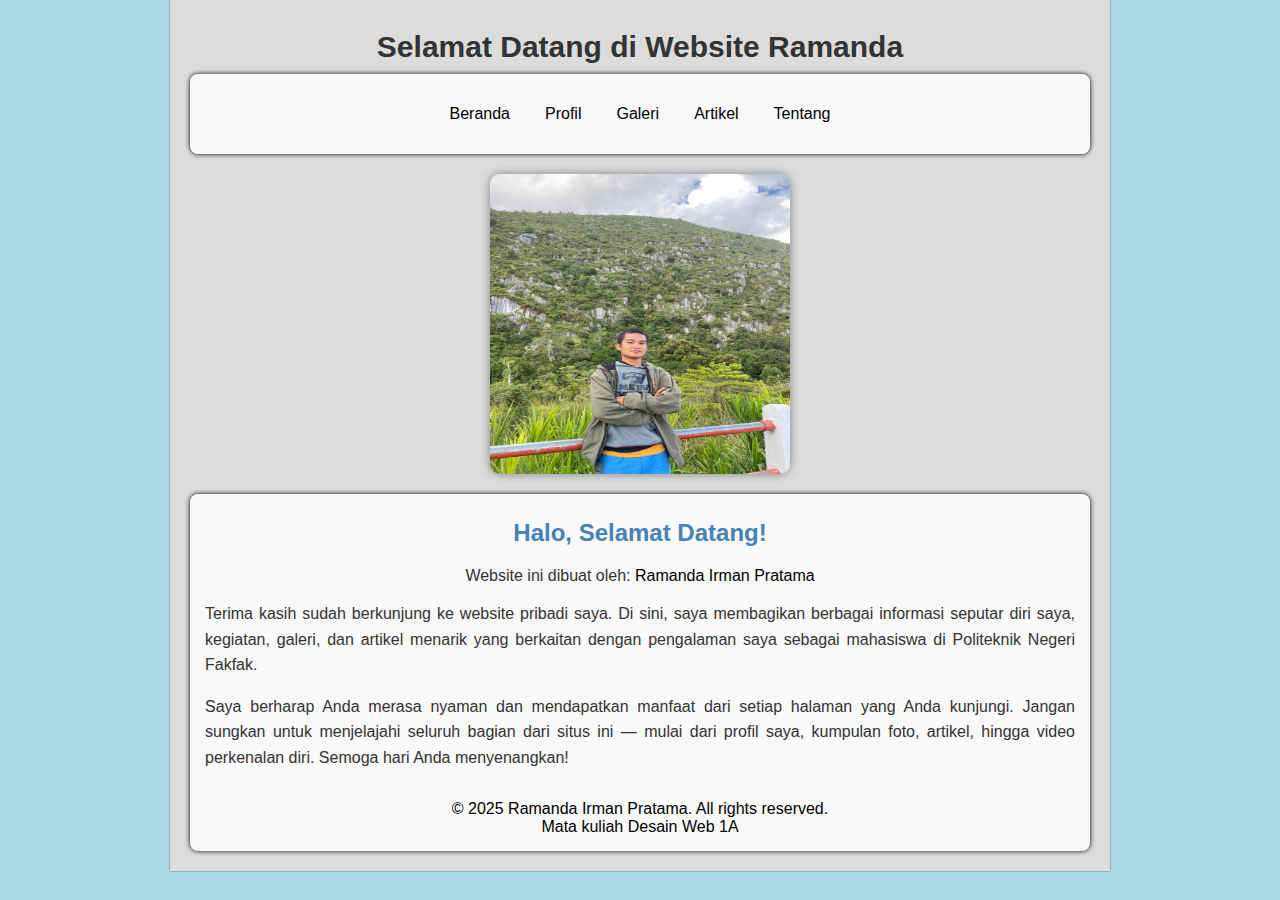
<file: index.html>
<html lang="en">
<head>
  <meta charset="UTF-8" />
  <meta name="viewport" content="width=device-width, initial-scale=1.0"/>
  <title>index</title>
  <link rel="stylesheet" href="style.css" />
</head>
<body>
  <div class="container">
    <div class="header">
      <h1 class="judul">Selamat Datang di Website Ramanda</h1>
      <div class="navbar">
        <ul>
          <li><a href="index.html">Beranda</a></li>
          <li><a href="profil.html">Profil</a></li>
          <li><a href="galeri.html">Galeri</a></li>
          <li><a href="artikel.html">Artikel</a></li>
          <li><a href="tentang.html">Tentang</a></li>
        </ul>
    </div>
    </div>


    <div class="foto">
      <img src="foto.jpg" width="300" height="300" alt="Foto Mahasiswa" style="border-radius: 10px; box-shadow: 0 0 10px gray;">
    </div>
    <div class="isi">
    <div class="content">
      <h2>Halo, Selamat Datang!</h2>
      <p class="penulis">Website ini dibuat oleh: 
        <a href="#">Ramanda Irman Pratama</a>
      </p></div>
      <div class="content2">
      <p>
        Terima kasih sudah berkunjung ke website pribadi saya. Di sini, saya membagikan berbagai informasi seputar diri saya, kegiatan, galeri, dan artikel menarik yang berkaitan dengan pengalaman saya sebagai mahasiswa di Politeknik Negeri Fakfak.
      </p>
      <p>
        Saya berharap Anda merasa nyaman dan mendapatkan manfaat dari setiap halaman yang Anda kunjungi. Jangan sungkan untuk menjelajahi seluruh bagian dari situs ini — mulai dari profil saya, kumpulan foto, artikel, hingga video perkenalan diri. Semoga hari Anda menyenangkan!
      </p>
    </div>

    <div class="footer">
      <a href="#" class="copyright">
        &copy; 2025 Ramanda Irman Pratama. All rights reserved.
        <br>
        Mata kuliah Desain Web 1A
      </a>
    </div>
  </div></div>
</body>
</html>
</file>
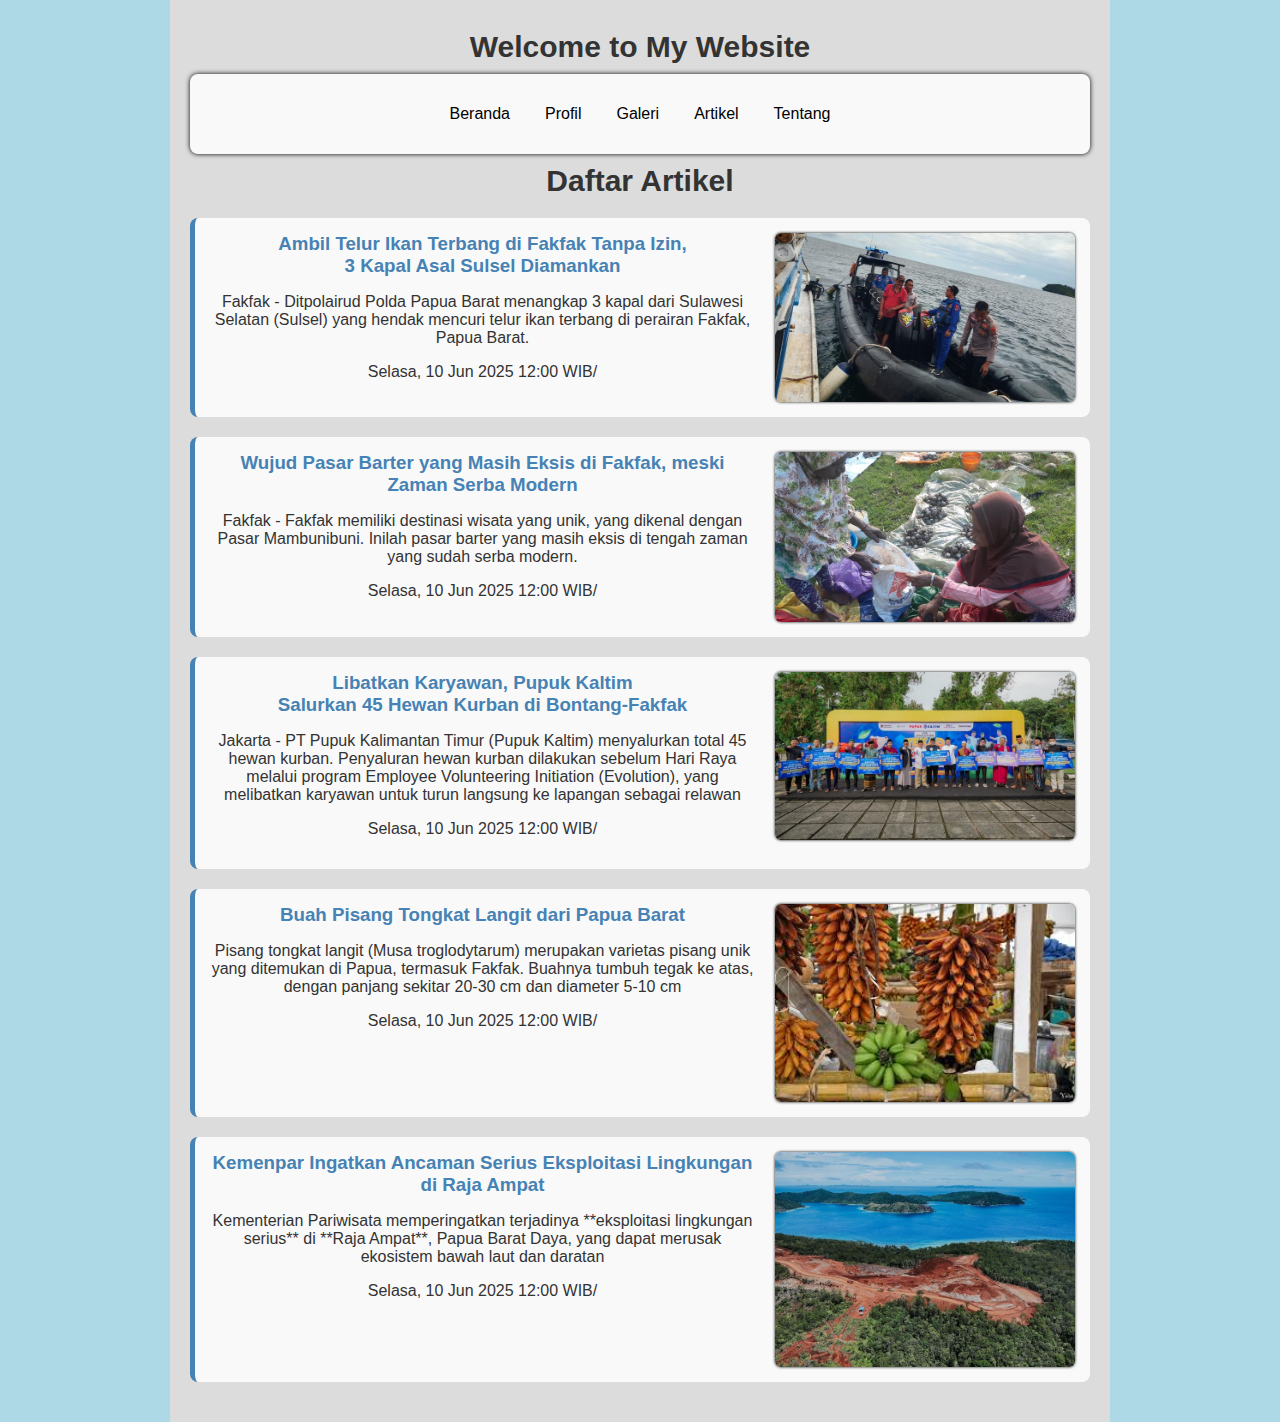
<file: artikel.html>
<html lang="en">
<head>
  <meta charset="UTF-8" />
  <meta name="viewport" content="width=device-width, initial-scale=1.0"/>
  <title>index</title>
  <link rel="stylesheet" href="style4.css" />
</head>
<body>
  <div class="container">
    <div class="header">
      <h1 class="judul">Welcome to My Website</h1>
      <div class="navbar">
        <ul>
          <li><a href="index.html">Beranda</a></li>
          <li><a href="profil.html">Profil</a></li>
          <li><a href="galeri.html">Galeri</a></li>
          <li><a href="artikel.html">Artikel</a></li>
          <li><a href="tentang.html">Tentang</a></li>
        </ul>
      </div>
   

    <h2 class="judul">Daftar Artikel</h2>

    <div class="artikel-list">
      <div class="artikel-item">
        <div class="artikel-konten">
          
          <h3><a href="artikel1.html">Ambil Telur Ikan Terbang di Fakfak Tanpa Izin,
            <br> 3 Kapal Asal Sulsel Diamankan</a></h3>
          <p>Fakfak - Ditpolairud Polda Papua Barat menangkap 3 kapal dari Sulawesi Selatan (Sulsel)
             yang hendak mencuri telur ikan terbang di perairan Fakfak, Papua Barat.</p>
             <p>Selasa, 10 Jun 2025 12:00 WIB/</p>
        </div>
        
        <div class="artikel-gambar">
          <img src="artikel1.jpeg" alt="HTML" />
        </div>
      </div>

      <div class="artikel-item">
        <div class="artikel-konten">
          <h3><a href="artikel2.html">Wujud Pasar Barter yang Masih Eksis di Fakfak, meski Zaman Serba Modern</a></h3>
          <p>Fakfak - Fakfak memiliki destinasi wisata yang unik, yang dikenal dengan Pasar Mambunibuni.
         Inilah pasar barter yang masih eksis di tengah zaman yang sudah serba modern.</p>
         <p>Selasa, 10 Jun 2025 12:00 WIB/</p>
        </div>
        <div class="artikel-gambar">
          <img src="artikel2.jpeg" alt="CSS" />
        </div>
      </div>

      <div class="artikel-item">
        <div class="artikel-konten">
          <h3><a href="artikel3.html">Libatkan Karyawan, Pupuk Kaltim <br>Salurkan 45 Hewan Kurban di Bontang-Fakfak</a></h3>
          <p>Jakarta - PT Pupuk Kalimantan Timur (Pupuk Kaltim) menyalurkan total 45 hewan kurban.
        Penyaluran hewan kurban dilakukan sebelum Hari Raya melalui program Employee Volunteering Initiation (Evolution), 
        yang melibatkan karyawan untuk turun langsung ke lapangan sebagai relawan</p>
           <p>Selasa, 10 Jun 2025 12:00 WIB/</p></div>
        <div class="artikel-gambar">
          <img src="artikel3.jpeg" alt="JavaScript" />
        </div>
      </div>

      <div class="artikel-item">
        <div class="artikel-konten">
          <h3><a href="artikel4.html">Buah Pisang Tongkat Langit dari Papua Barat</a></h3>
          <p>Pisang tongkat langit (Musa troglodytarum) merupakan varietas pisang unik yang ditemukan di Papua, 
        termasuk Fakfak. Buahnya tumbuh tegak ke atas, dengan panjang sekitar 20-30 cm dan diameter 5-10 cm</p>
        <p>Selasa, 10 Jun 2025 12:00 WIB/</p></div>
        <div class="artikel-gambar">
          <img src="artikel4.jpg" alt="Coding" />
        </div>
      </div>

      <div class="artikel-item">
        <div class="artikel-konten">
          <h3><a href="artikel5.html">Kemenpar Ingatkan Ancaman Serius Eksploitasi Lingkungan di Raja Ampat</a></h3>
          <p>Kementerian Pariwisata memperingatkan terjadinya **eksploitasi lingkungan serius** di **Raja Ampat**,
         Papua Barat Daya, yang dapat merusak ekosistem bawah laut dan daratan </p>
        <p>Selasa, 10 Jun 2025 12:00 WIB/</p></div>
        <div class="artikel-gambar">
          <img src="artikel5.jpeg" alt="Tips Mahasiswa" />
        </div>
      </div>
 </div>
    </div>
  </div>
</body>
</html>
</file>
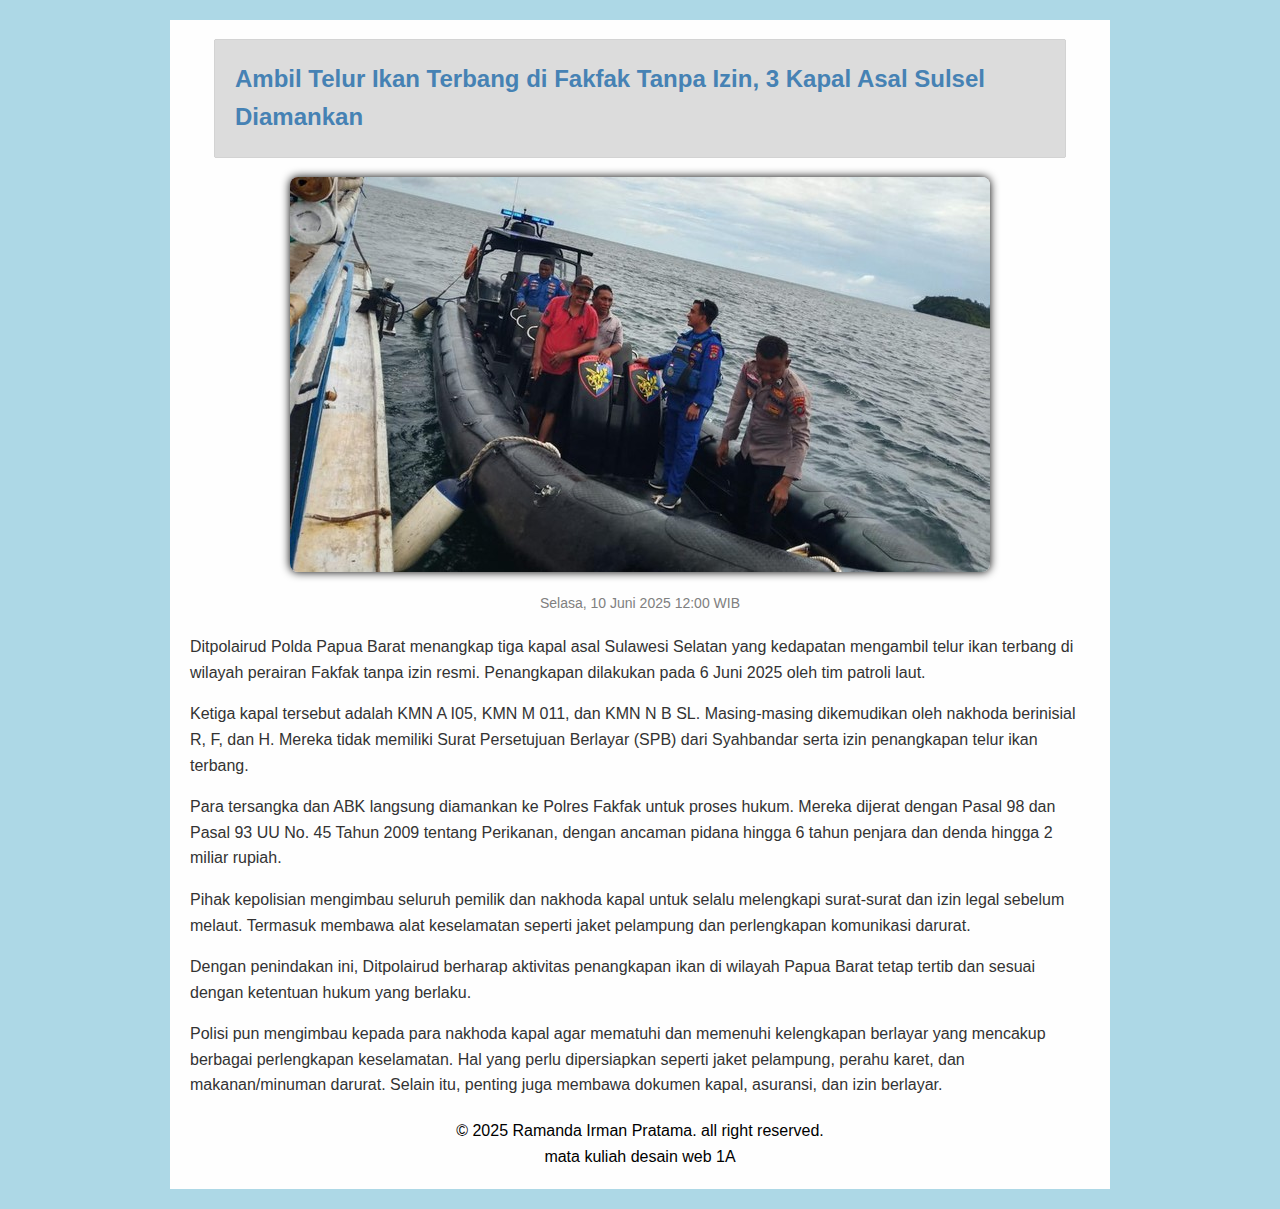
<file: artikel1.html>
<html lang="id">
<head>
  <meta charset="UTF-8">
  <meta name="viewport" content="width=device-width, initial-scale=1.0">
  <title>Ambil Telur Ikan Terbang di Fakfak - Artikel Lengkap</title>
  <link rel="stylesheet" href="style5.css" />
  <style>
    .container {
      max-width: 900px;
      margin: 20px auto;
      padding: 20px;
      background-color: #fefefe;
      font-family: Arial, sans-serif;
      line-height: 1.6;
    }   
  </style>
</head>
<body> <a href="artikel.html"></a>
  <div class="container">
    <h1>Ambil Telur Ikan Terbang di Fakfak Tanpa Izin, 3 Kapal Asal Sulsel Diamankan</h1>

    <div class="artikel-gambar">
      <img src="artikel1.jpeg" alt="Kapal Sulsel diamankan di Fakfak" />
    </div>

     <div class="tanggal">Selasa, 10 Juni 2025 12:00 WIB</div>

    <p>Ditpolairud Polda Papua Barat menangkap tiga kapal asal Sulawesi Selatan yang kedapatan mengambil telur ikan terbang di wilayah perairan Fakfak tanpa izin resmi. Penangkapan dilakukan pada 6 Juni 2025 oleh tim patroli laut.</p>

    <p>Ketiga kapal tersebut adalah KMN A I05, KMN M 011, dan KMN N B SL. Masing-masing dikemudikan oleh nakhoda berinisial R, F, dan H. 
        Mereka tidak memiliki Surat Persetujuan Berlayar (SPB) dari Syahbandar serta izin penangkapan telur ikan terbang.</p>

    <p>Para tersangka dan ABK langsung diamankan ke Polres Fakfak untuk proses hukum. 
        Mereka dijerat dengan Pasal 98 dan Pasal 93 UU No. 45 Tahun 2009 tentang Perikanan, dengan ancaman pidana hingga 6 tahun penjara dan denda hingga 2 miliar rupiah.</p>

    <p>Pihak kepolisian mengimbau seluruh pemilik dan nakhoda kapal untuk selalu melengkapi surat-surat dan izin legal sebelum melaut. 
        Termasuk membawa alat keselamatan seperti jaket pelampung dan perlengkapan komunikasi darurat.</p>

    <p>Dengan penindakan ini, Ditpolairud berharap aktivitas penangkapan ikan di wilayah Papua Barat tetap tertib dan sesuai dengan ketentuan hukum yang berlaku.</p>

    <p>Polisi pun mengimbau kepada para nakhoda kapal agar mematuhi dan memenuhi kelengkapan berlayar yang mencakup berbagai perlengkapan keselamatan. 
        Hal yang perlu dipersiapkan seperti jaket pelampung, perahu karet, dan makanan/minuman darurat. 
        Selain itu, penting juga membawa dokumen kapal, asuransi, dan izin berlayar.</p>
        
    <div class="footer">
            <a href="#" class="copyright" >
                &copy; 2025 Ramanda Irman Pratama. all right reserved.
                <br>
                mata kuliah desain web 1A
            </a>
        </div>
</body>
</html>
</file>
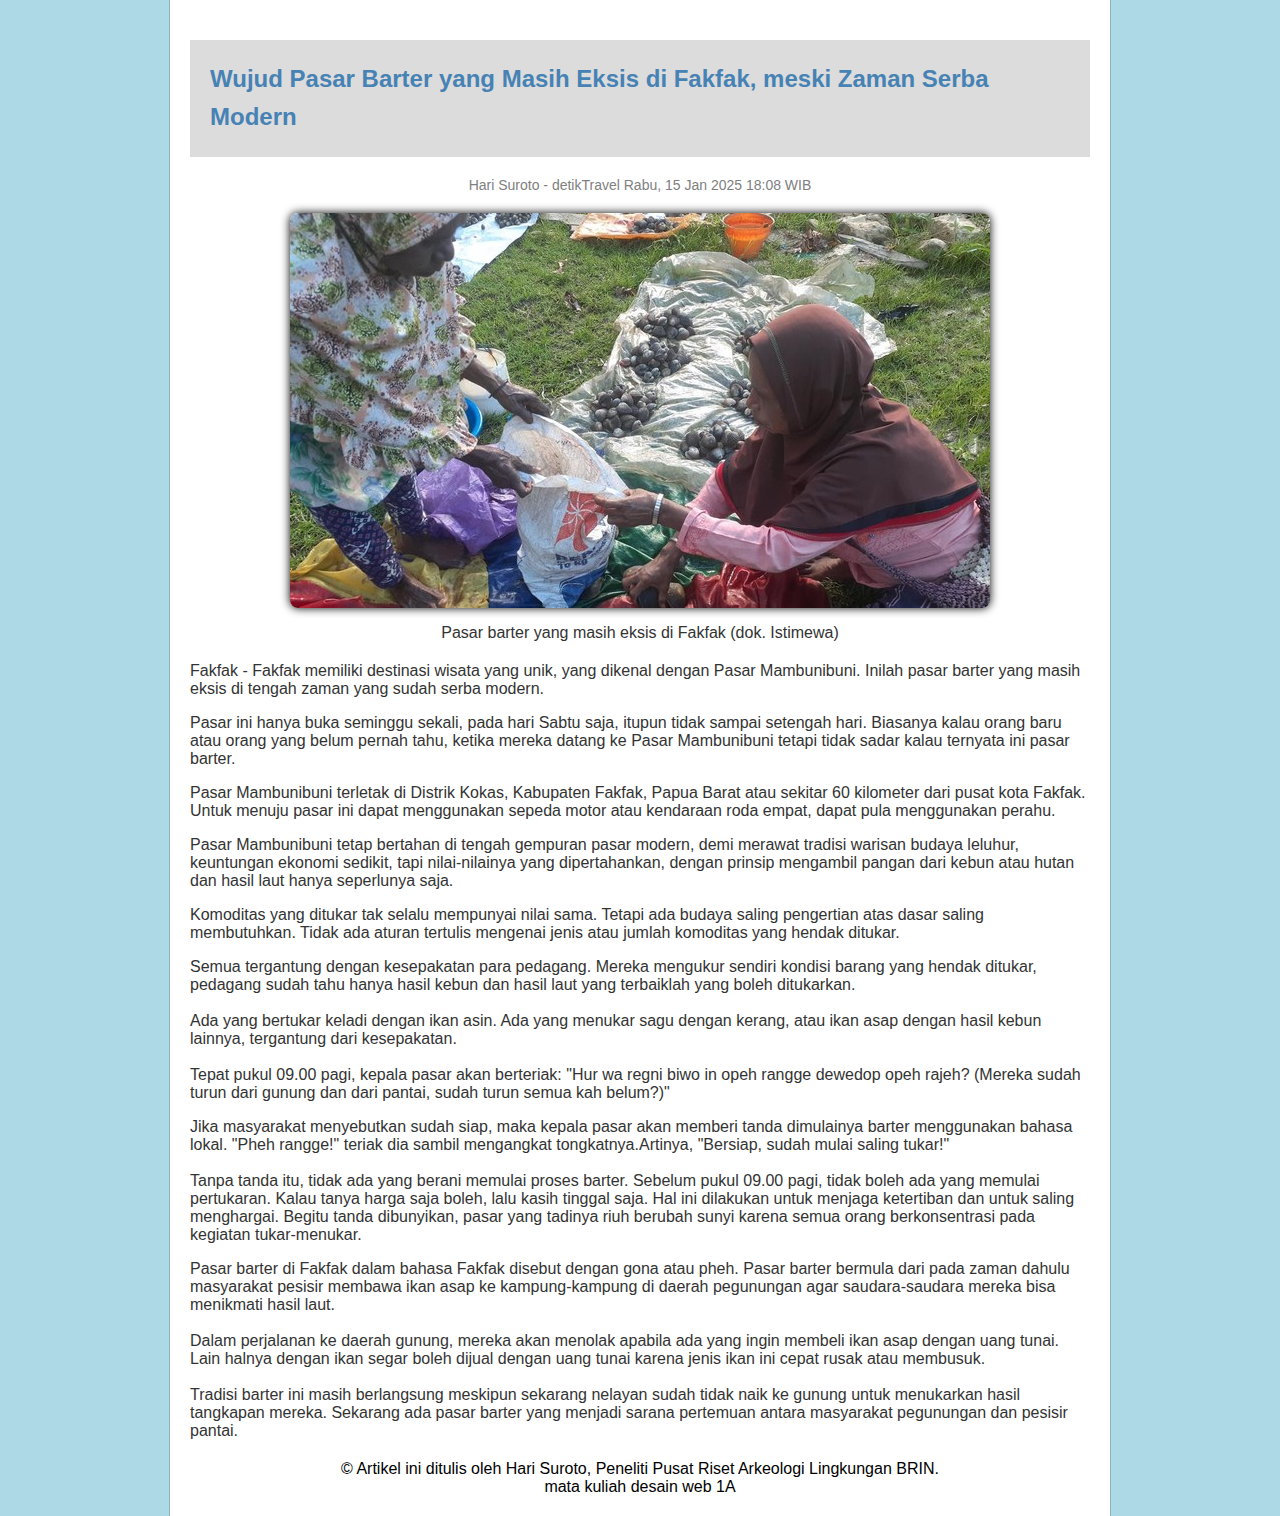
<file: artikel2.html>
<html lang="id">
<head>
  <meta charset="UTF-8">
  <meta name="viewport" content="width=device-width, initial-scale=1.0">
  <title>Ambil Telur Ikan Terbang di Fakfak - Artikel Lengkap</title>
  <link rel="stylesheet" href="style6.css" />
  <style>
    .container h1{
      max-width: 900px;
      margin: 20px auto;
      padding: 20px;
      font-family: Arial, sans-serif;
      line-height: 1.6;
    }   
  </style>
</head>
<body>
     <a href="artikel.html"></a>
  <div class="container">
    <h1>Wujud Pasar Barter yang Masih Eksis di Fakfak, meski Zaman Serba Modern</h1>
         <div class="tanggal"><p>Hari Suroto - detikTravel
Rabu, 15 Jan 2025 18:08 WIB</p></div>
    <div class="artikel-gambar">
      <img src="artikel2.jpeg" alt="Eksis Barter di Fakfak" />
      <p>Pasar barter yang masih eksis di Fakfak (dok. Istimewa)</p>
    </div>
    



    <p>Fakfak - Fakfak memiliki destinasi wisata yang unik, yang dikenal dengan Pasar Mambunibuni.
         Inilah pasar barter yang masih eksis di tengah zaman yang sudah serba modern.</p>

    <p>Pasar ini hanya buka seminggu sekali, pada hari Sabtu saja, itupun tidak sampai setengah hari. 
        Biasanya kalau orang baru atau orang yang belum pernah tahu, 
        ketika mereka datang ke Pasar Mambunibuni tetapi tidak sadar kalau ternyata ini pasar barter.</p>

    <p>Pasar Mambunibuni terletak di Distrik Kokas, Kabupaten Fakfak, Papua Barat atau sekitar 60 kilometer dari pusat kota Fakfak. 
        Untuk menuju pasar ini dapat menggunakan sepeda motor atau kendaraan roda empat, 
        dapat pula menggunakan perahu.</p>

    <p>Pasar Mambunibuni tetap bertahan di tengah gempuran pasar modern, demi merawat tradisi warisan budaya leluhur, 
        keuntungan ekonomi sedikit, tapi nilai-nilainya yang dipertahankan,
         dengan prinsip mengambil pangan dari kebun atau hutan dan hasil laut hanya seperlunya saja.
        </p>

    <p>Komoditas yang ditukar tak selalu mempunyai nilai sama. Tetapi ada budaya saling pengertian atas dasar saling membutuhkan.
         Tidak ada aturan tertulis mengenai jenis atau jumlah komoditas yang hendak ditukar.
        </p>

    <p>Semua tergantung dengan kesepakatan para pedagang. Mereka mengukur sendiri kondisi barang yang hendak ditukar, 
        pedagang sudah tahu hanya hasil kebun dan hasil laut yang terbaiklah yang boleh ditukarkan. <br><br>
        Ada yang bertukar keladi dengan ikan asin. Ada yang menukar sagu dengan kerang, 
        atau ikan asap dengan hasil kebun lainnya, tergantung dari kesepakatan. <br><br>
        Tepat pukul 09.00 pagi, kepala pasar akan berteriak: "Hur wa regni biwo in opeh rangge dewedop opeh rajeh? 
        (Mereka sudah turun dari gunung dan dari pantai, sudah turun semua kah belum?)"
    </p>

    <p>
        Jika masyarakat menyebutkan sudah siap, maka kepala pasar akan memberi tanda dimulainya barter menggunakan bahasa lokal.
       "Pheh rangge!" teriak dia sambil mengangkat tongkatnya.Artinya, "Bersiap, sudah mulai saling tukar!"<br><br>
        Tanpa tanda itu, tidak ada yang berani memulai proses barter. Sebelum pukul 09.00 pagi, 
        tidak boleh ada yang memulai pertukaran. 
        Kalau tanya harga saja boleh, lalu kasih tinggal saja.
        Hal ini dilakukan untuk menjaga ketertiban dan untuk saling menghargai. 
        Begitu tanda dibunyikan, pasar yang tadinya riuh berubah sunyi karena semua orang berkonsentrasi pada kegiatan tukar-menukar.
    </p>
    
    <p>Pasar barter di Fakfak dalam bahasa Fakfak disebut dengan gona atau pheh. 
        Pasar barter bermula dari pada zaman dahulu masyarakat pesisir membawa ikan asap ke kampung-kampung 
        di daerah pegunungan agar saudara-saudara mereka bisa menikmati hasil laut. <br><br>
        Dalam perjalanan ke daerah gunung, mereka akan menolak apabila ada yang ingin membeli ikan asap dengan uang tunai. 
        Lain halnya dengan ikan segar boleh dijual dengan uang tunai karena jenis ikan ini cepat rusak atau membusuk. <br><br>
        Tradisi barter ini masih berlangsung meskipun sekarang nelayan sudah tidak naik ke gunung untuk menukarkan hasil tangkapan mereka. 
        Sekarang ada pasar barter yang menjadi sarana pertemuan antara masyarakat pegunungan dan pesisir pantai.
    </p>
    <div class="footer">
            <a href="#" class="copyright" >
                &copy; Artikel ini ditulis oleh Hari Suroto, Peneliti Pusat Riset Arkeologi Lingkungan BRIN.
                <br>
                mata kuliah desain web 1A
            </a>
        </div>
</body>
</html>
</file>
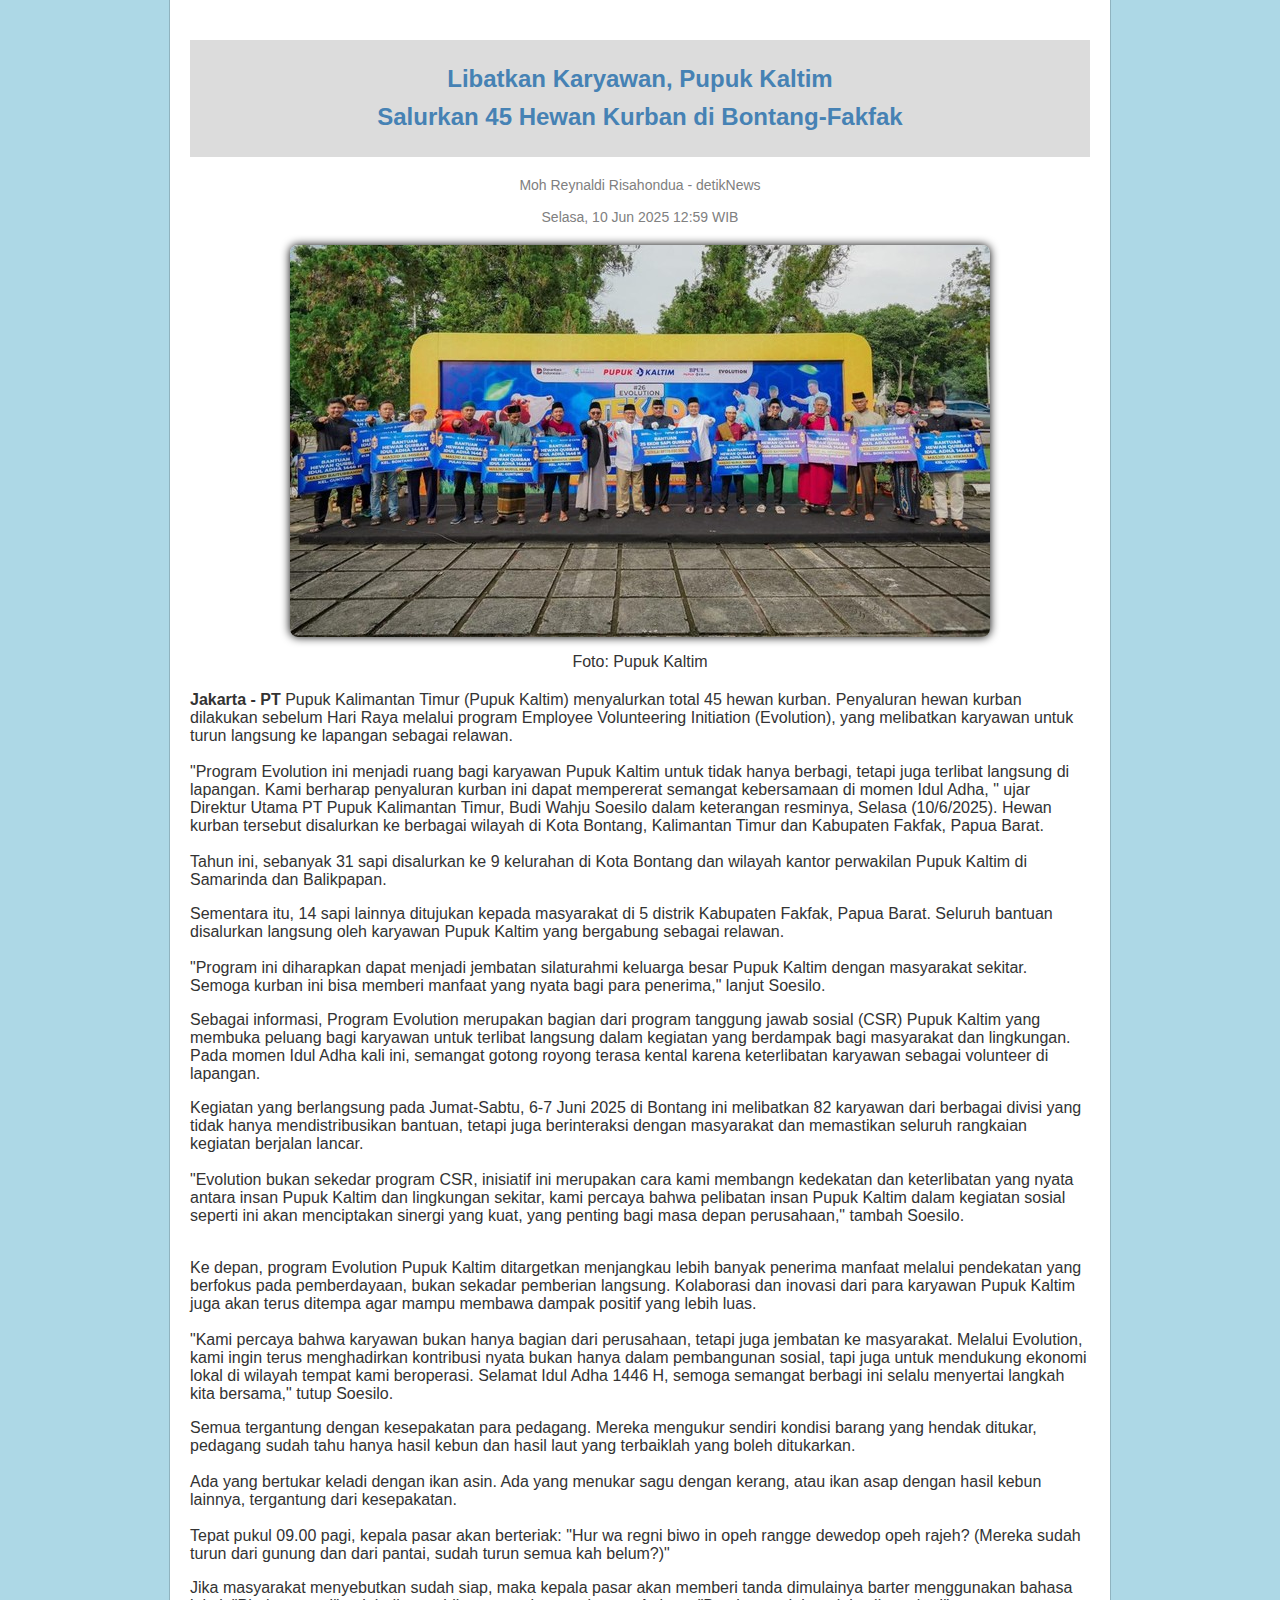
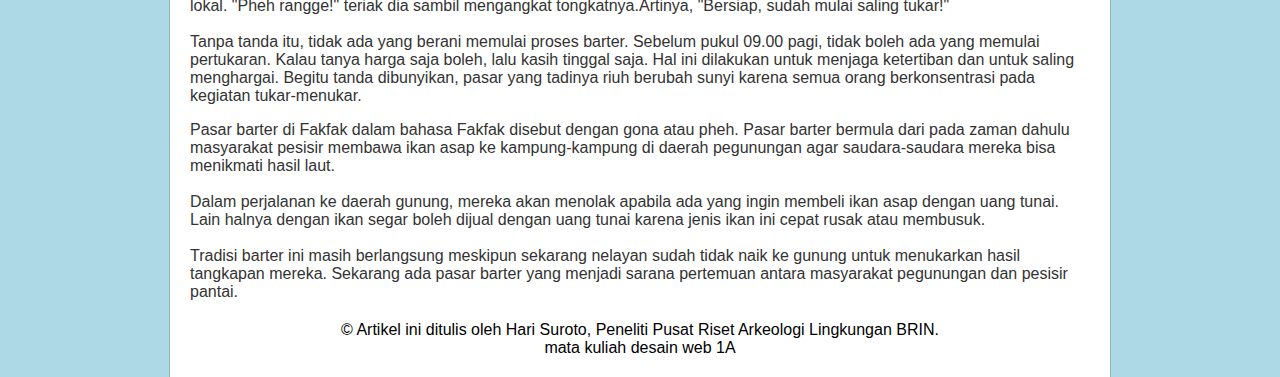
<file: artikel3.html>
<html lang="id">
<head>
  <meta charset="UTF-8">
  <meta name="viewport" content="width=device-width, initial-scale=1.0">
  <title>Ambil Telur Ikan Terbang di Fakfak - Artikel Lengkap</title>
  <link rel="stylesheet" href="style7.css" />
  <style>
    .container h1{
      max-width: 900px;
      margin: 20px auto;
      padding: 20px;
      font-family: Arial, sans-serif;
      line-height: 1.6;
    }   
  </style>
</head>
<body>
     <a href="artikel.html"></a>
  <div class="container">
    <h1>Libatkan Karyawan, Pupuk Kaltim <br>Salurkan 45 Hewan Kurban di Bontang-Fakfak</h1>
         <div class="tanggal"><p>Moh Reynaldi Risahondua - detikNews <br><br>
Selasa, 10 Jun 2025 12:59 WIB</p></div>
    <div class="artikel-gambar">
      <img src="artikel3.jpeg" alt="pupuk Kaltim" />
      <p>Foto: Pupuk Kaltim</p>
    </div>
    



    <p><b>Jakarta - PT </b>Pupuk Kalimantan Timur (Pupuk Kaltim) menyalurkan total 45 hewan kurban.
        Penyaluran hewan kurban dilakukan sebelum Hari Raya melalui program Employee Volunteering Initiation (Evolution), 
        yang melibatkan karyawan untuk turun langsung ke lapangan sebagai relawan. <br><br>
        "Program Evolution ini menjadi ruang bagi karyawan Pupuk Kaltim untuk tidak hanya berbagi, 
        tetapi juga terlibat langsung di lapangan. Kami berharap penyaluran kurban ini dapat mempererat semangat kebersamaan di momen Idul Adha,
        " ujar Direktur Utama PT Pupuk Kalimantan Timur, Budi Wahju Soesilo dalam keterangan resminya, Selasa (10/6/2025).
        Hewan kurban tersebut disalurkan ke berbagai wilayah di Kota Bontang, Kalimantan Timur dan Kabupaten Fakfak, Papua Barat. <br><br>
        Tahun ini, sebanyak 31 sapi disalurkan ke 9 kelurahan di Kota Bontang dan wilayah kantor perwakilan Pupuk Kaltim di Samarinda dan Balikpapan.</p>

    <p>Sementara itu, 14 sapi lainnya ditujukan kepada masyarakat di 5 distrik Kabupaten Fakfak, Papua Barat. 
        Seluruh bantuan disalurkan langsung oleh karyawan Pupuk Kaltim yang bergabung sebagai relawan. <br><br>
        "Program ini diharapkan dapat menjadi jembatan silaturahmi keluarga besar Pupuk Kaltim dengan masyarakat sekitar. 
        Semoga kurban ini bisa memberi manfaat yang nyata bagi para penerima," lanjut Soesilo.</p>

    <p>Sebagai informasi, Program Evolution merupakan bagian dari program tanggung jawab sosial (CSR) 
        Pupuk Kaltim yang membuka peluang bagi karyawan untuk terlibat langsung dalam kegiatan yang berdampak bagi
         masyarakat dan lingkungan. Pada momen Idul Adha kali ini, 
        semangat gotong royong terasa kental karena keterlibatan karyawan sebagai volunteer di lapangan.</p>

    <p>Kegiatan yang berlangsung pada Jumat-Sabtu, 6-7 Juni 2025 di Bontang ini melibatkan 82 karyawan dari berbagai
         divisi yang tidak hanya mendistribusikan bantuan, tetapi juga berinteraksi dengan masyarakat dan memastikan 
         seluruh rangkaian kegiatan berjalan lancar. <br><br>
        "Evolution bukan sekedar program CSR, inisiatif ini merupakan cara kami membangn kedekatan dan keterlibatan yang nyata
        antara insan Pupuk Kaltim dan lingkungan sekitar, kami percaya bahwa pelibatan insan Pupuk Kaltim dalam kegiatan sosial 
        seperti ini akan menciptakan sinergi yang kuat, yang penting bagi masa depan perusahaan," tambah Soesilo. <br><br>
    </p>

    <p> Ke depan, program Evolution Pupuk Kaltim ditargetkan menjangkau lebih banyak penerima manfaat melalui pendekatan yang berfokus 
        pada pemberdayaan, bukan sekadar pemberian langsung. Kolaborasi dan inovasi dari para karyawan Pupuk Kaltim juga akan terus ditempa agar mampu membawa dampak positif yang lebih luas.<br><br>
        "Kami percaya bahwa karyawan bukan hanya bagian dari perusahaan, tetapi juga jembatan ke masyarakat. Melalui Evolution, 
        kami ingin terus menghadirkan kontribusi nyata bukan hanya dalam pembangunan sosial, tapi juga untuk mendukung ekonomi lokal di wilayah tempat kami beroperasi. Selamat Idul Adha 1446 H, semoga semangat berbagi ini selalu menyertai langkah kita bersama," tutup Soesilo.
    </p>

    <p>Semua tergantung dengan kesepakatan para pedagang. Mereka mengukur sendiri kondisi barang yang hendak ditukar, 
        pedagang sudah tahu hanya hasil kebun dan hasil laut yang terbaiklah yang boleh ditukarkan. <br><br>
        Ada yang bertukar keladi dengan ikan asin. Ada yang menukar sagu dengan kerang, 
        atau ikan asap dengan hasil kebun lainnya, tergantung dari kesepakatan. <br><br>
        Tepat pukul 09.00 pagi, kepala pasar akan berteriak: "Hur wa regni biwo in opeh rangge dewedop opeh rajeh? 
        (Mereka sudah turun dari gunung dan dari pantai, sudah turun semua kah belum?)"
    </p>

    <p>
        Jika masyarakat menyebutkan sudah siap, maka kepala pasar akan memberi tanda dimulainya barter menggunakan bahasa lokal.
       "Pheh rangge!" teriak dia sambil mengangkat tongkatnya.Artinya, "Bersiap, sudah mulai saling tukar!"<br><br>
        Tanpa tanda itu, tidak ada yang berani memulai proses barter. Sebelum pukul 09.00 pagi, 
        tidak boleh ada yang memulai pertukaran. 
        Kalau tanya harga saja boleh, lalu kasih tinggal saja.
        Hal ini dilakukan untuk menjaga ketertiban dan untuk saling menghargai. 
        Begitu tanda dibunyikan, pasar yang tadinya riuh berubah sunyi karena semua orang berkonsentrasi pada kegiatan tukar-menukar.
    </p>
    
    <p>Pasar barter di Fakfak dalam bahasa Fakfak disebut dengan gona atau pheh. 
        Pasar barter bermula dari pada zaman dahulu masyarakat pesisir membawa ikan asap ke kampung-kampung 
        di daerah pegunungan agar saudara-saudara mereka bisa menikmati hasil laut. <br><br>
        Dalam perjalanan ke daerah gunung, mereka akan menolak apabila ada yang ingin membeli ikan asap dengan uang tunai. 
        Lain halnya dengan ikan segar boleh dijual dengan uang tunai karena jenis ikan ini cepat rusak atau membusuk. <br><br>
        Tradisi barter ini masih berlangsung meskipun sekarang nelayan sudah tidak naik ke gunung untuk menukarkan hasil tangkapan mereka. 
        Sekarang ada pasar barter yang menjadi sarana pertemuan antara masyarakat pegunungan dan pesisir pantai.
    </p>
    <div class="footer">
            <a href="#" class="copyright" >
                &copy; Artikel ini ditulis oleh Hari Suroto, Peneliti Pusat Riset Arkeologi Lingkungan BRIN.
                <br>
                mata kuliah desain web 1A
            </a>
        </div>
</body>
</html>
</file>
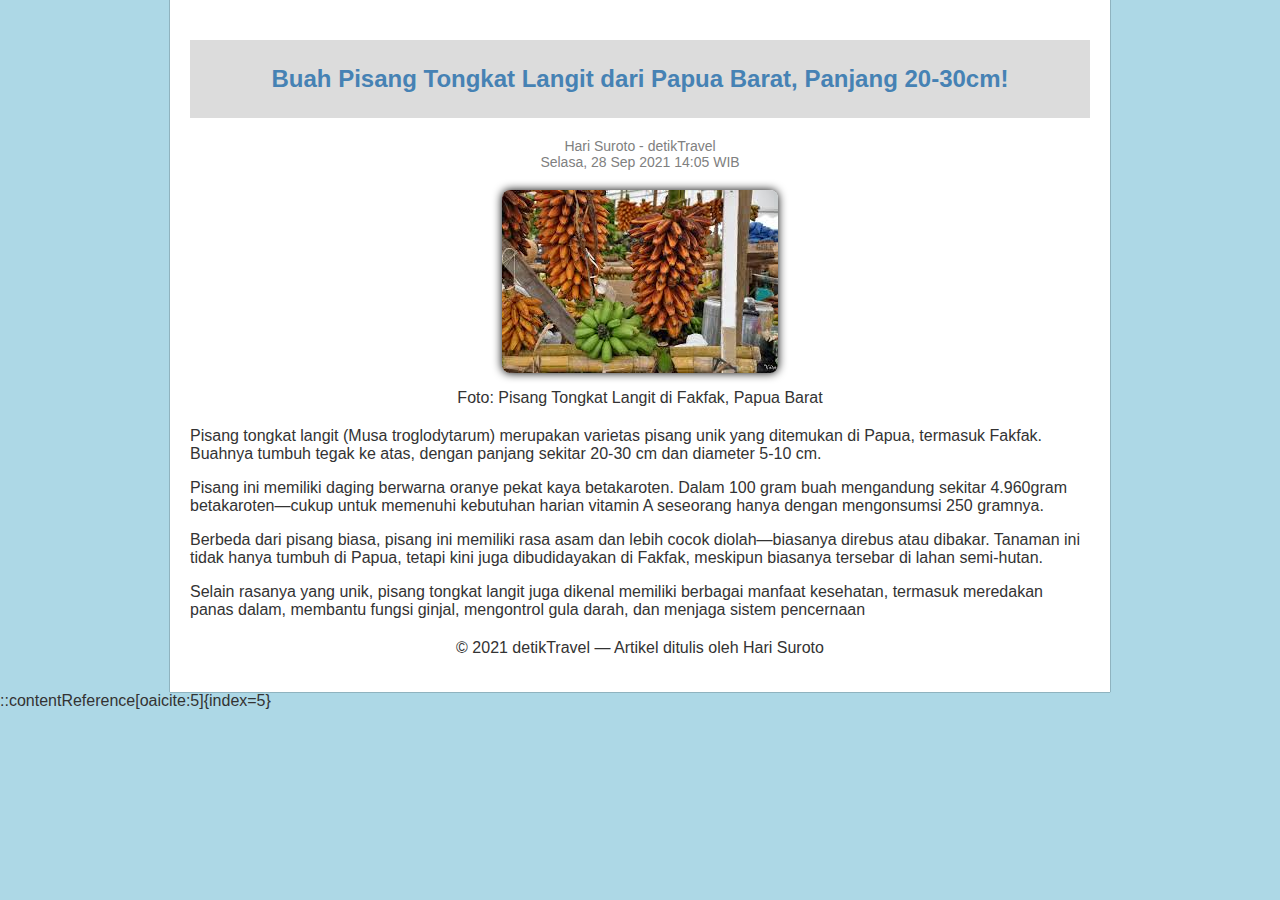
<file: artikel4.html>
<html lang="id">
<head>
  <meta charset="UTF-8">
  <meta name="viewport" content="width=device-width, initial-scale=1.0">
  <title>Buah Pisang Tongkat Langit dari Papua Barat</title>
  <link rel="stylesheet" href="style7.css" />
  <style>
    .container h1{
      max-width: 900px;
      margin: 20px auto;
      padding: 20px;
      font-family: Arial, sans-serif;
      line-height: 1.6;
    }   
  </style>
</head>
<body>
  <div class="container">
    <h1>Buah Pisang Tongkat Langit dari Papua Barat, Panjang 20-30cm!</h1>

    <div class="tanggal">Hari Suroto - detikTravel<br>
    Selasa, 28 Sep 2021 14:05 WIB</div>

    <div class="artikel-gambar">
      <img src="artikel4.jpg" alt="Pisang Tongkat Langit Papua">
      <p>Foto: Pisang Tongkat Langit di Fakfak, Papua Barat</p>
    </div>

    <p>Pisang tongkat langit (Musa troglodytarum) merupakan varietas pisang unik yang ditemukan di Papua, 
        termasuk Fakfak. Buahnya tumbuh tegak ke atas, dengan panjang sekitar 20-30 cm dan diameter 5-10 cm.</p>

    <p>Pisang ini memiliki daging berwarna oranye pekat kaya betakaroten. Dalam 100 gram buah mengandung sekitar 
        4.960gram betakaroten—cukup untuk memenuhi kebutuhan harian vitamin A seseorang hanya dengan mengonsumsi 250 gramnya.</p>

    <p>Berbeda dari pisang biasa, pisang ini memiliki rasa asam dan lebih cocok diolah—biasanya direbus atau dibakar. 
        Tanaman ini tidak hanya tumbuh di Papua, tetapi kini juga dibudidayakan di Fakfak, 
        meskipun biasanya tersebar di lahan semi-hutan.</p>

    <p>Selain rasanya yang unik, pisang tongkat langit juga dikenal memiliki berbagai manfaat kesehatan,
         termasuk meredakan panas dalam, membantu fungsi ginjal, mengontrol gula darah, 
         dan menjaga sistem pencernaan </p>

    <div class="footer">
      <p>&copy; 2021 detikTravel — Artikel ditulis oleh Hari Suroto</p>
    </div>
  </div>
  
  
::contentReference[oaicite:5]{index=5}

</body>
</html>
</file>
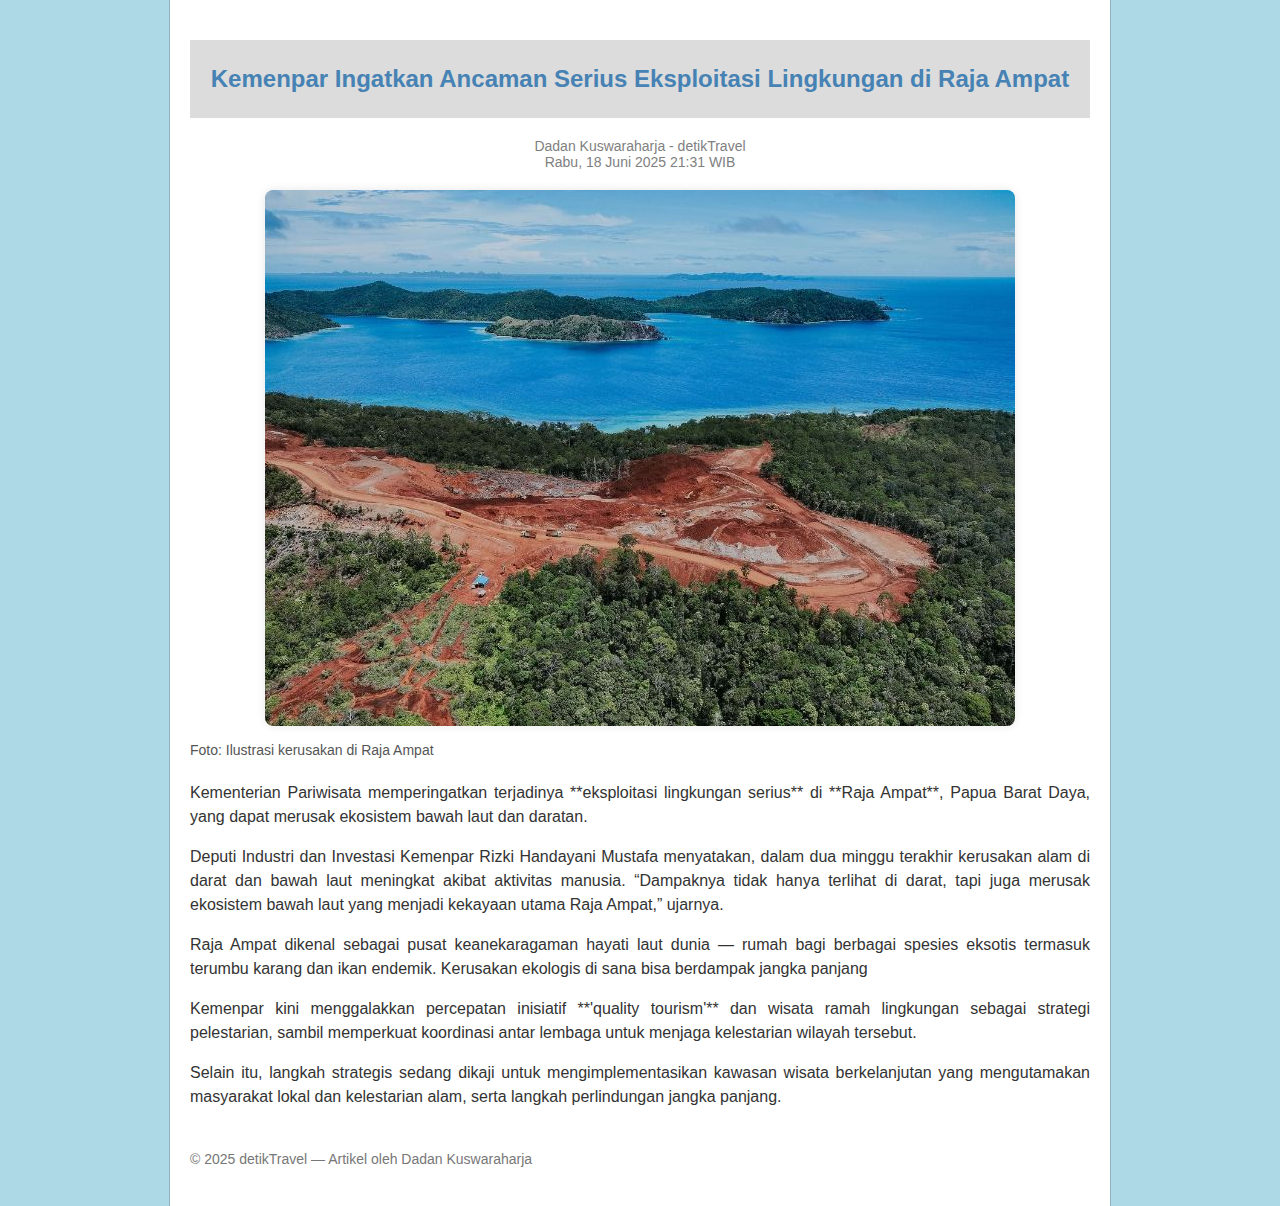
<file: artikel5.html>
<html lang="id">
<head>
  <meta charset="UTF-8" />
  <meta name="viewport" content="width=device-width, initial-scale=1.0"/>
  <title>Ancaman Eksploitasi Lingkungan di Raja Ampat</title>
  <link rel="stylesheet" href="style7.css" />
  <style>
    .container h1 {
      max-width: 900px;
      margin: 20px auto;
      padding: 20px;
      font-family: Arial, sans-serif;
      line-height: 1.6;
      text-align: center;
    }
    .tanggal {
      text-align: center;
      color: gray;
      margin-bottom: 20px;
      font-size: 14px;
    }
    .artikel-gambar {
      text-align: center;
      margin-bottom: 20px;
    }
    .artikel-gambar img {
      max-width: 100%;
      height: auto;
      border-radius: 8px;
      box-shadow: 0 0 10px rgba(0,0,0,0.1);
    }
    .artikel-gambar p {
      font-size: 14px;
      color: #555;
    }
    .container p {
      text-align: justify;
      margin-bottom: 16px;
      line-height: 1.5;
    }
    .footer {
      text-align: center;
      margin-top: 40px;
      color: #777;
      font-size: 14px;
    }
  </style>
</head>
<body>
  <div class="container">
    <h1>Kemenpar Ingatkan Ancaman Serius Eksploitasi Lingkungan di Raja Ampat</h1>

    <div class="tanggal">Dadan Kuswaraharja - detikTravel<br>
    Rabu, 18 Juni 2025 21:31 WIB</div>

    <div class="artikel-gambar">
      <img src="artikel5.jpeg" alt="Kerusakan lingkungan di Raja Ampat">
      <p>Foto: Ilustrasi kerusakan di Raja Ampat</p>
    </div>

    <p>Kementerian Pariwisata memperingatkan terjadinya **eksploitasi lingkungan serius** di **Raja Ampat**,
         Papua Barat Daya, yang dapat merusak ekosistem bawah laut dan daratan.</p>

    <p>Deputi Industri dan Investasi Kemenpar Rizki Handayani Mustafa menyatakan, 
        dalam dua minggu terakhir kerusakan alam di darat dan bawah laut meningkat akibat aktivitas manusia.
         “Dampaknya tidak hanya terlihat di darat, tapi juga merusak ekosistem bawah laut
          yang menjadi kekayaan utama Raja Ampat,” ujarnya.</p>

    <p>Raja Ampat dikenal sebagai pusat keanekaragaman hayati laut dunia — rumah bagi berbagai spesies eksotis
         termasuk terumbu karang dan ikan endemik. Kerusakan ekologis di sana bisa berdampak jangka panjang </p>

    <p>Kemenpar kini menggalakkan percepatan inisiatif **'quality tourism'** dan wisata ramah lingkungan sebagai 
        strategi pelestarian, sambil memperkuat koordinasi antar lembaga untuk menjaga kelestarian wilayah tersebut.</p>

    <p>Selain itu, langkah strategis sedang dikaji untuk mengimplementasikan kawasan wisata berkelanjutan yang mengutamakan
         masyarakat lokal dan kelestarian alam, serta langkah perlindungan jangka panjang.</p>

    <div class="footer">
      <p>&copy; 2025 detikTravel — Artikel oleh Dadan Kuswaraharja</p>
    </div>
  </div>
</body>
</html>
</file>
<file: style.css>
body {
  font: 16px Arial, sans-serif;
  background-color: lightblue;
  color: #333333;
  margin: 0;
  padding: 0;
}

.container {
  width: 90%;
  max-width: 900px;
  margin: auto;
  background-color: gainsboro;
  padding: 20px;
  box-shadow: 0 0 1px black;
}

.header {
  text-align: center;
  margin-bottom: 20px;
}

.judul {
  font-size: 30px;
  margin: 10px 0;
}
.navbar {
  background-color: #f9f9f9;
  padding: 15px;
  border-radius: 8px;
  box-shadow: 0 0 5px black;
  text-align: center;
}
.navbar ul {
  list-style: none;
  padding: 0;
  display: flex;
  justify-content: center;
  gap: 15px;
  flex-wrap: wrap;
}

.navbar li {
  display: inline;
}

.navbar a {
  text-decoration: none;
  color: black;
  padding: 5px 10px;
  transition: background-color 0.3s;
}

.navbar a:hover {
  background-color: white;
  color: black;
  border-radius: 5px;
}

.profil h2 {
  text-align: center;
  margin-top: 30px;
}
.content h2 {
  text-align: center;
  color: steelblue;
  margin-top: 10px;
}

.content p {
  text-align: center;
}
.content2 {
  text-align: justify;
  line-height: 1.6;
  margin-bottom: 15px;
}
.sub-line {
  width: 400px;
  border: 1px solid blue;
  margin: 10px auto;
}

.foto {
  text-align: center;
  margin: 20px 0;
  height: 300px;
  width: auto;
}
.isi {
  background-color: #f9f9f9;
  padding: 15px;
  border-radius: 8px;
  box-shadow: 0 0 5px black;
  text-align: center;
}
table {
  width: 100%;
  border-collapse: collapse;
  margin-top: 20px;
  background-color: #ffffff;
}

table td {
  padding: 10px;
  border: 1px solid #aaa;
}

.footer {
  text-align: center;
  margin-top: 30px;
}
.footer a {
  text-decoration: none;
  color: black;
}

.footer-line {
  width: 40%;
  border: 1px solid gray;
  margin: auto;
}
.penulis a {
  color: black;
  text-decoration: none;
}
</file>
<file: style4.css>
body {
  font: 16px Arial, sans-serif;
  background-color: lightblue;
  color: #333333;
  margin: 0;
  padding: 0;
}

.container {
  width: 90%;
  max-width: 900px;
  margin: auto;
  background-color: gainsboro;
  padding: 20px;
 
}

.header {
  text-align: center;
  margin-bottom: 20px;
}

.judul {
  font-size: 30px;
  margin: 10px 0;
}
.navbar{
  background-color: #f9f9f9;
  padding: 15px;
  border-radius: 8px;
  box-shadow: 0 0 5px black;
  text-align: center;
}
.navbar ul {
  list-style: none;
  padding: 0;
  display: flex;
  justify-content: center;
  gap: 15px;
  flex-wrap: wrap;
}

.navbar li {
  display: inline;
}

.navbar a {
  text-decoration: none;
  color: black;
  padding: 5px 10px;
  transition: background-color 0.3s;
}

.navbar a:hover {
  background-color: white;
  color: black;
  border-radius: 5px;
}

.artikel-list {
  display: flex;
  flex-direction: column;
  gap: 20px;
  margin-top: 20px;
}

.artikel-item {
  display: flex;
  justify-content: space-between;
  background-color: #f9f9f9;
  border-left: 5px solid steelblue;
  padding: 15px;
  border-radius: 8px;
  box-shadow: 0 0 px black;
}

.artikel-konten {
  flex: 3;
  margin-right: 20px;
}

.artikel-konten h3 {
  margin: 0 0 10px;
}

.artikel-konten h3 a {
  text-decoration: none;
  color: steelblue;
}

.artikel-konten h3 a:hover {
  text-decoration: underline;
}

.artikel-gambar {
  flex: 1;
}

.artikel-gambar img {
  width: 300px;
  height: auto;
  border-radius: 6px;
  box-shadow: 0 0 3px black;
}
</file>
<file: style5.css>
body {
  font: 16px Arial, sans-serif;
  background-color: lightblue;
  color: #333333;
  margin: 0;
  padding: 0;
}

.container h1{
  width: 90%;
  max-width: 900px;
  margin: auto;
  background-color: gainsboro;
  padding: 20px;
  box-shadow: 0 0 1px black;
}

.footer{
  text-align: center;
  margin-top: 20px;
}
.footer a{
    text-decoration: none;
  color: black;
}
.tanggal{
  text-align: center;
  margin-top: 20px;
  font-size: 14px;
  color: gray;
  margin-bottom: 20px;
}

.artikel-gambar {
      text-align: center;
      margin: 20px 0;
    }
.artikel-gambar img {
  max-width: 100%;
      height: auto;
      border-radius: 8px;
      box-shadow: 0 0 10px black;
}
p {
  margin-bottom: 15px;
}

h1 {
 font-size: 24px;
 color: steelblue;
 margin-bottom: 10px;
}
</file>
<file: style6.css>
body {
  font: 16px Arial, sans-serif;
  background-color: lightblue;
  color: #333333;
  margin: 0;
  padding: 0;
}

.container {
  width: 90%;
  max-width: 900px;
  margin: auto;
  background-color: white;
  padding: 20px;
  box-shadow: 0 0 1px black;
}
.container h1{
    background-color: gainsboro;
}
.footer{
  text-align: center;
  margin-top: 20px;
}
.footer a{
    text-decoration: none;
  color: black;
}
.tanggal{
  text-align: center;
  margin-top: 20px;
  font-size: 14px;
  color: gray;
  margin-bottom: 20px;
}

.artikel-gambar {
      text-align: center;
      margin: 20px 0;
    }
.artikel-gambar img {
  max-width: 100%;
      height: auto;
      border-radius: 8px;
      box-shadow: 0 0 10px black;
}

p {
  margin-bottom: 15px;
}

h1 {
 font-size: 24px;
 color: steelblue;
 margin-bottom: 10px;
}
</file>
<file: style7.css>
body {
  font: 16px Arial, sans-serif;
  background-color: lightblue;
  color: #333333;
  margin: 0;
  padding: 0;
}

.container {
  width: 90%;
  max-width: 900px;
  margin: auto;
  background-color: white;
  padding: 20px;
  box-shadow: 0 0 1px black;
}
.container h1{
    background-color: gainsboro;
    text-align: center;
}

.footer{
  text-align: center;
  margin-top: 20px;
}
.footer a{
    text-decoration: none;
  color: black;
}
.tanggal{
  text-align: center;
  margin-top: 20px;
  font-size: 14px;
  color: gray;
  margin-bottom: 20px;
}

.artikel-gambar {
      text-align: center;
      margin: 20px 0;
    }
.artikel-gambar img {
  max-width: 100%;
      height: auto;
      border-radius: 8px;
      box-shadow: 0 0 10px black;
}

p {
  margin-bottom: 15px;
}

h1 {
 font-size: 24px;
 color: steelblue;
 margin-bottom: 10px;
}
</file>
